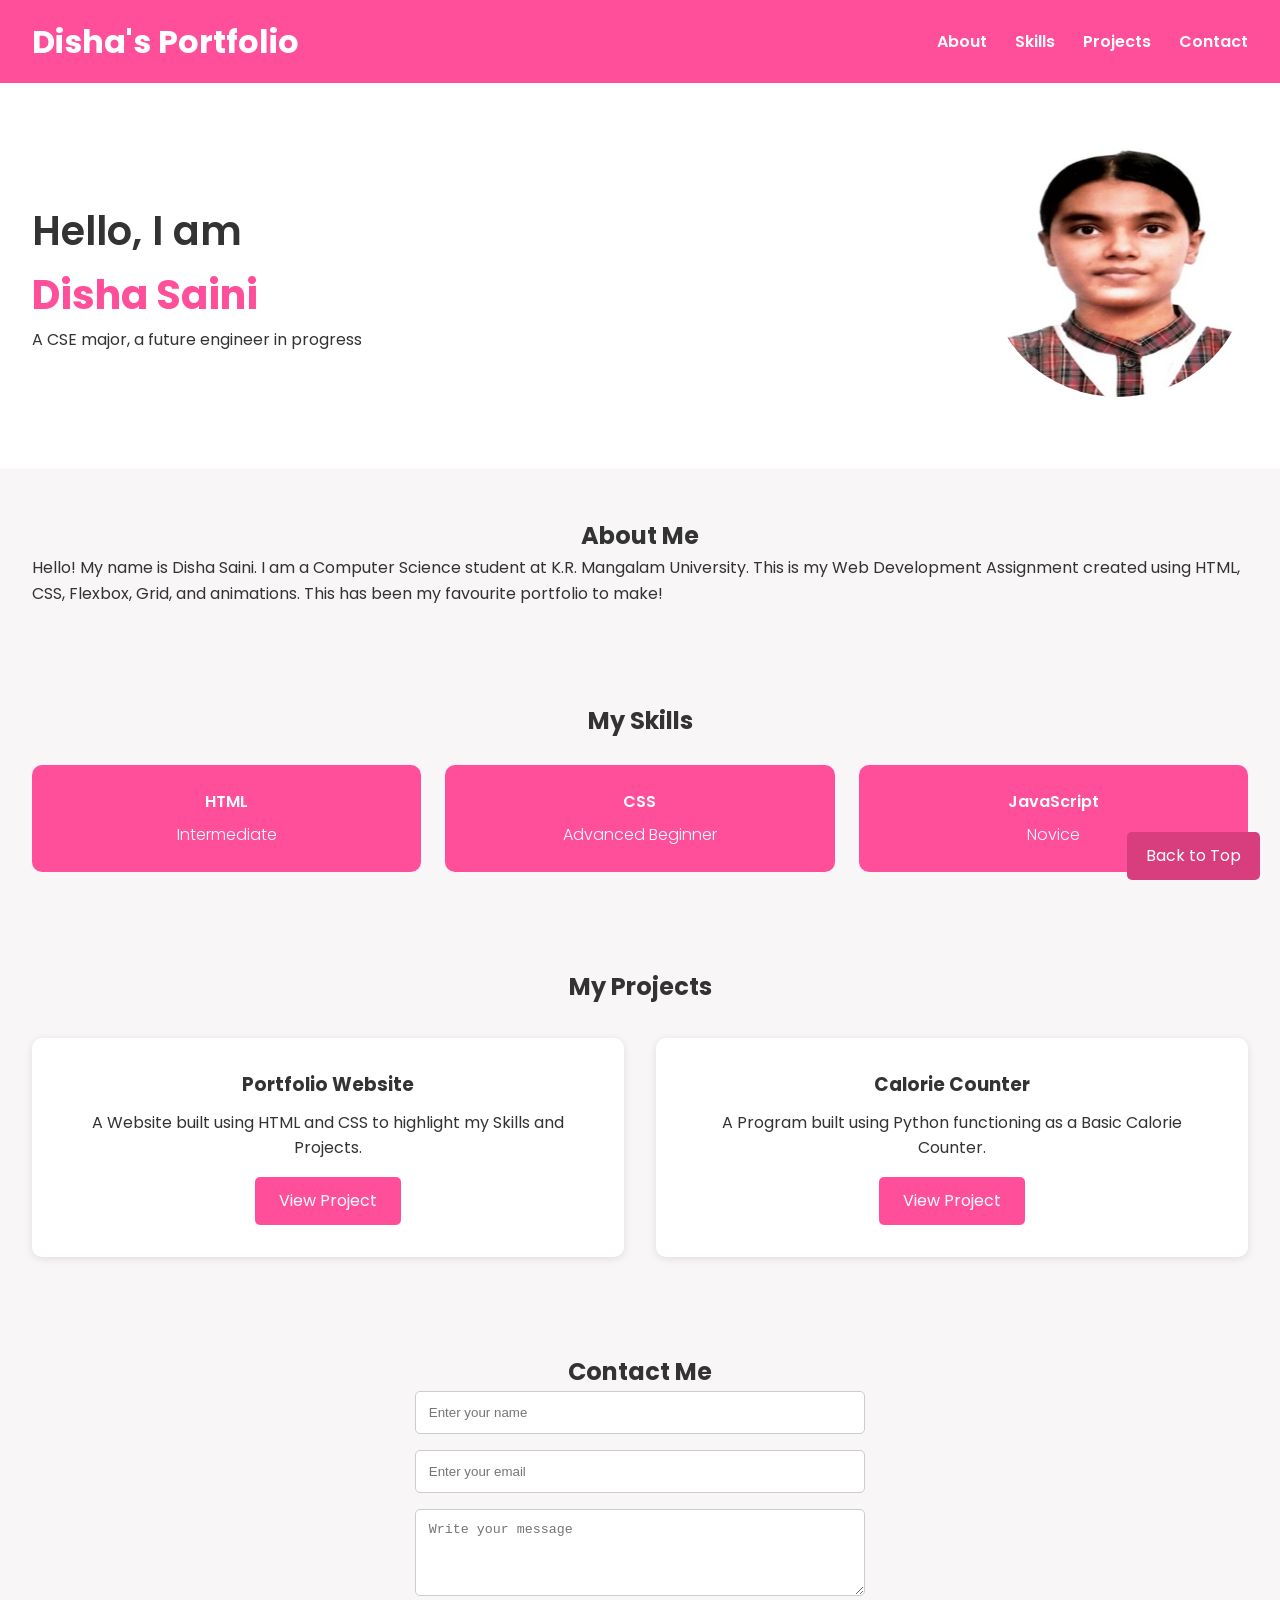
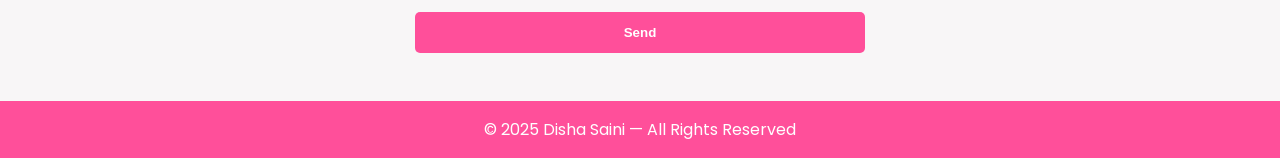
<file: Lab 3/index.html>
<!DOCTYPE html>
<html lang="en">

<head>
    <meta charset="UTF-8">
    <meta name="viewport" content="width=device-width, initial-scale=1.0">
    <title>My Portfolio</title>

    <!-- Google Font -->
    <link href="https://fonts.googleapis.com/css2?family=Poppins:wght@300;400;600;700&display=swap" rel="stylesheet">

    <!-- CSS -->
    <link rel="stylesheet" href="style.css">
</head>

<body>

    <!-- HEADER -->
    <header id="header">
        <h1 id="top">Disha's Portfolio</h1>
        <nav>
            <a href="#about">About</a>
            <a href="#skills">Skills</a>
            <a href="#projects">Projects</a>
            <a href="#contact">Contact</a>
        </nav>
    </header>



    <!-- HERO SECTION -->
    <section id="hero">
        <div class="hero-text">
            <h1>Hello, I am</h1>
            <h2 class="highlight">Disha Saini</h2>
            <p>A CSE major, a future engineer in progress</p>
        </div>

        <div class="hero-image">
            <img src="profile.jpg" alt="Profile picture" height="250px">
        </div>
    </section>



    <!-- ABOUT SECTION -->
    <section id="about">
        <h2>About Me</h2>
        <p>Hello! My name is Disha Saini. I am a Computer Science student at K.R. Mangalam University.
            This is my Web Development Assignment created using HTML, CSS, Flexbox, Grid, and animations. This has been my favourite portfolio to make!</p>
    </section>



    <!-- SKILLS SECTION -->
    <section id="skills">
        <h2>My Skills</h2>

        <div class="skills-grid">
            <div class="skill-card">HTML <br><span>Intermediate</span></div>
            <div class="skill-card">CSS <br><span>Advanced Beginner</span></div>
            <div class="skill-card">JavaScript <br><span>Novice</span></div>
        </div>
    </section>



    <!-- PROJECTS SECTION -->
    <section id="projects">
        <h2>My Projects</h2>
        <div class="projects-grid">
            <div class="project-card">
                <h3>Portfolio Website</h3>
                <p>A Website built using HTML and CSS to highlight my Skills and Projects.</p>
                <a href="index.html" target="_blank" class="btn">View Project</a>
            </div>
            <div class="project-card">
                <h3>Calorie Counter</h3>
                <p>A Program built using Python functioning as a Basic Calorie Counter.</p>
                <a href="daily_calorie_tracker/" target="_blank" class="btn">View Project</a>
            </div>
        </div>
    </section>




    <!-- CONTACT SECTION -->
    <section id="contact">
        <h2>Contact Me</h2>

        <form class="contact-form">
            <input type="text" placeholder="Enter your name" required>
            <input type="email" placeholder="Enter your email" required>
            <textarea rows="4" placeholder="Write your message" required></textarea>
            <button type="submit">Send</button>
        </form>
    </section>



    <!-- FOOTER -->
    <footer>
        <p>© 2025 Disha Saini — All Rights Reserved</p>
        <a href="#top" id="fixed">Back to Top</a>
    </footer>

</body>

</html>
</file>
<file: Lab 3/style.css>
/* RESET */
* {
    margin: 0;
    padding: 0;
    box-sizing: border-box;
}

body {
    font-family: "Poppins", sans-serif;
    background: #f8f6f7;
    color: #333;
    line-height: 1.6;
}



/* ------------------------------------
   GLOBAL HEADING CENTERING
------------------------------------ */
h1, h2, h3 {
    text-align: center;
}



/* ------------------------------------
   HEADER (Flexbox)
------------------------------------ */
header {
    background: #ff4f9a;
    padding: 1rem 2rem;
    color: white;

    display: flex;
    justify-content: space-between;
    align-items: center;
}

header h1 {
    text-align: left; /* Keep title aligned left */
}

header nav a {
    margin-left: 1.5rem;
    text-decoration: none;
    font-weight: 600;
    color: white;
    transition: 0.3s;
}

header nav a:hover {
    color: #ffe3f0;
    transform: scale(1.1);
}



/* ------------------------------------
   HERO SECTION (Flexbox)
------------------------------------ */
#hero {
    display: flex;
    justify-content: space-between;
    align-items: center;
    padding: 4rem 2rem;
    background: white;
}

.hero-text h1,
.hero-text h2,
.hero-text p {
    text-align: left; /* Keep hero text left-aligned */
}

.hero-text h1 {
    font-size: 2.5rem;
    font-weight: 600;
}

.highlight {
    font-size: 2.5rem;
    font-weight: 700;
    color: #ff4f9a;
    animation: pulse 3s infinite;
}

/* Keyframe animation */
@keyframes pulse {
    0% { color: #ff4f9a; }
    50% { color: #d83e7d; }
    100% { color: #ff4f9a; }
}

.hero-image img {
    width: 260px;
    border-radius: 50%;
}



/* ------------------------------------
   ABOUT SECTION
------------------------------------ */
#about {
    padding: 3rem 2rem;
}



/* ------------------------------------
   SKILLS SECTION (CSS Grid)
------------------------------------ */
#skills {
    padding: 3rem 2rem;
}

.skills-grid {
    display: grid;
    grid-template-columns: repeat(auto-fit, minmax(180px, 1fr));
    gap: 1.5rem;
    margin-top: 1.5rem;
}

.skill-card {
    background: #ff4f9a;
    color: white;
    padding: 1.5rem;
    text-align: center;
    border-radius: 10px;
    transition: 0.3s;
    font-weight: 600;
}

.skill-card span {
    display: block;
    font-weight: 300;
    margin-top: 0.5rem;
}

.skill-card:hover {
    background: #d83e7d;
    transform: translateY(-5px);
}



/* ------------------------------------
   PROJECTS SECTION (Grid)
------------------------------------ */

#projects {
    padding: 3rem 2rem;
    text-align: center; /* centers section heading and content */
}

.projects-grid {
    display: grid;
    grid-template-columns: repeat(auto-fit, minmax(250px, 1fr));
    gap: 2rem;
    justify-items: center; /* centers each project-card in its grid cell */
    margin-top: 2rem;
}

.project-card {
    background: white;
    padding: 2rem;
    border-radius: 10px;
    box-shadow: 0 2px 8px rgba(0,0,0,0.1);
    transition: 0.3s;
    text-align: center; /* centers text inside card */
}

.project-card:hover {
    transform: scale(1.03);
}

.project-card h3 {
    margin-bottom: 0.6rem;
}

.btn {
    display: inline-block;
    margin-top: 1rem;
    background: #ff4f9a;
    color: white;
    padding: 0.7rem 1.5rem;
    text-decoration: none;
    border-radius: 5px;
    transition: 0.3s;
}

.btn:hover {
    background: #d83e7d;
}




/* ------------------------------------
   CONTACT SECTION
------------------------------------ */
#contact {
    padding: 3rem 2rem;
}

.contact-form {
    display: flex;
    flex-direction: column;
    gap: 1rem;
    max-width: 450px;
    margin: 0 auto;
}

.contact-form input,
.contact-form textarea {
    padding: 0.8rem;
    border: 1px solid #ccc;
    border-radius: 5px;
}

button {
    padding: 0.8rem;
    background: #ff4f9a;
    border: none;
    color: white;
    font-weight: 600;
    border-radius: 5px;
    cursor: pointer;
    transition: 0.3s;
}

button:hover {
    background: #d83e7d;
    transform: scale(1.05);
}



/* ------------------------------------
   FOOTER + BACK TO TOP BUTTON
------------------------------------ */
footer {
    background: #ff4f9a;
    color: white;
    text-align: center;
    padding: 1rem;
    position: relative;
}

#fixed {
    position: fixed;
    bottom: 20px;
    right: 20px;
    background: #d83e7d;
    padding: 0.7rem 1.2rem;
    color: white;
    text-decoration: none;
    border-radius: 5px;
    transition: 0.3s;
}

#fixed:hover {
    background: #ff4f9a;
}



/* ------------------------------------
   RESPONSIVE DESIGN
------------------------------------ */
@media (max-width: 768px) {
    #hero {
        flex-direction: column;
        text-align: center;
    }

    .hero-text h1,
    .hero-text h2,
    .hero-text p {
        text-align: center;
    }

    .hero-image img {
        margin-top: 2rem;
    }

    /* hides nav on mobile */
    header nav {
        display: none;
    }
}
</file>
